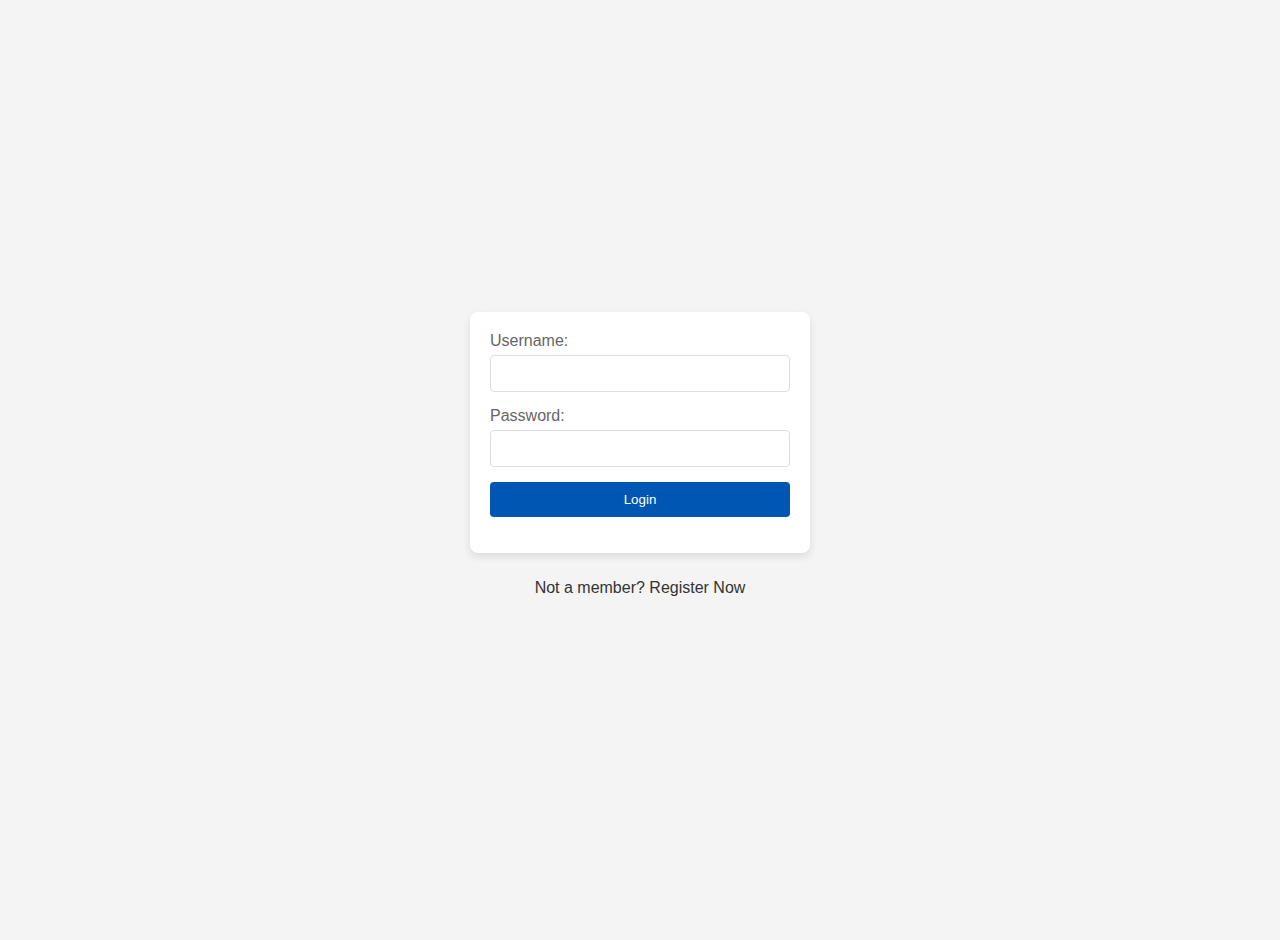
<file: src/main/webapp/index.html>
<!DOCTYPE html>
<html lang="en">
<head>
    <meta charset="UTF-8">
    <title>Login</title>
    <!-- Link to CSS files -->
    <link rel="stylesheet" href="css/indexstyle.css">
    <script src="makeCall.js" charset="utf-8" defer></script>
	<script src="login.js" charset="utf-8" defer></script>
    
</head>
<body>

 
<form action="#">
    <div class="form-group">
        <label for="username">Username:</label>
        <input type="text" id="username" name="username" required>
    </div>
    <div class="form-group">
        <label for="password">Password:</label>
        <input type="password" id="password" name="password" required>
    </div>
    <div class="form-group">
        <button id="loginbutton" type="submit" class="btn btn-primary">Login</button>
        <p id="loginError"></p>
    </div>
    
</form>
    <div class="form-group">
        <p class="btn btn-success">Not a member? Register Now</p>
    </div>

</body>
</html>
</file>
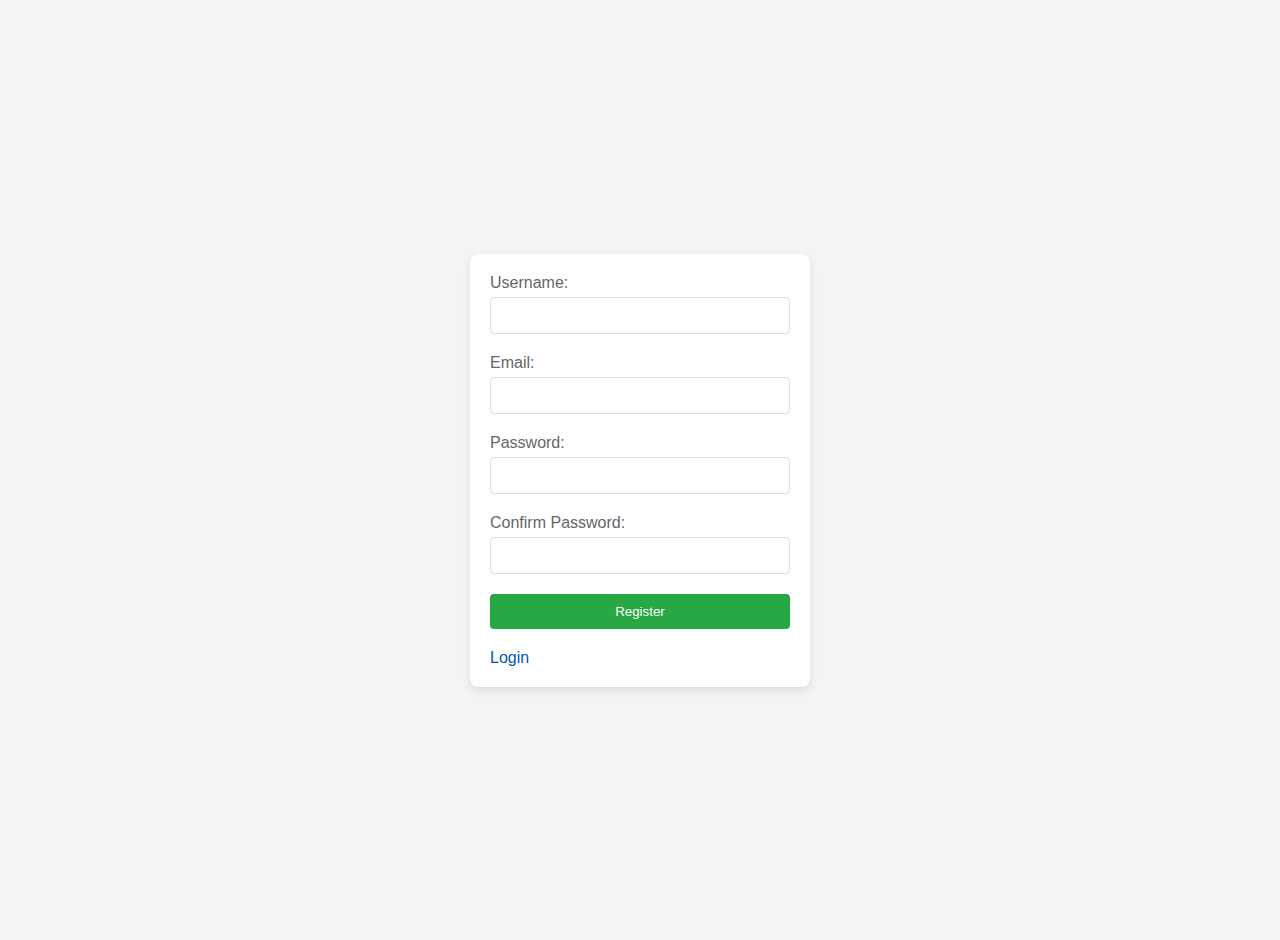
<file: src/main/webapp/registration.html>
<!DOCTYPE html>
<html lang="en" xmlns:th="http://www.thymeleaf.org">
<head>
    <meta charset="UTF-8">
    <title>Registration</title>
    <!-- Link to CSS files -->
    <link rel="stylesheet" href="css/registrationstyle.css">
    <script src="makeCall.js" charset="utf-8" defer></script>
	<script src="registration.js" charset="utf-8" defer></script>
</head>
<body>

<!-- under each fields i add the error, to catch internal server error -->
<p id="loginError"></p>
<form action = "Register" method="post" th:object="${user}">
    <div class="form-group">
        <label for="username">Username:</label>
        <input type="text" id="username" th:field="${username}" name="username" required>
        <p id="usernameTaken"></p>
    </div>
    <div class="form-group">
    
    <!-- to test with type = "text" -->
        <label for="email">Email:</label>
        <input type="email" id="email" name="email" required>
        <p id="emailError"></p>
    </div>
    <div class="form-group">
        <label for="password">Password:</label>
        <input type="password" id="password" name="password" required>
    </div>
    <div class="form-group">
        <label for="confirmPassword">Confirm Password:</label>
        <input type="password" id="confirmPassword" name="confirmPassword" required>
        <p  id="passwordError"></p>
        
    </div>
    <div class="form-group">
        <button id="registrationButton" type="submit" class="btn btn-success">Register</button>
    </div>
    
    <div class="login-link">
    <a href="index.html">Login</a>
    </div>
</form>

</body>
</html>
</file>
<file: src/main/webapp/css/indexstyle.css>
/* General body styles */
body {
    font-family: 'Arial', sans-serif;
    background-color: #f4f4f4;
    color: #333;
    margin: 0;
    padding: 20px;
    display: flex;
    align-items: center;
    justify-content: center;
    height: 100vh;
    flex-direction: column; /* Align items in a column */
}

/* Form styling */
form {
    background: #ffffff;
    padding: 20px;
    border-radius: 8px;
    box-shadow: 0 4px 8px rgba(0,0,0,0.1);
    width: 300px;
    margin-bottom: 10px; /* Add space between the form and the registration link */
}

.form-group {
    margin-bottom: 15px;
}

label {
    display: block;
    margin-bottom: 5px;
    color: #666;
}

input[type="text"],
input[type="password"] {
    width: 100%;
    padding: 10px;
    border: 1px solid #ddd;
    border-radius: 4px;
    box-sizing: border-box;
}

/* Button styling */
.btn-primary {
    background-color: #0056b3;
    color: white;
    border: none;
    padding: 10px 15px;
    display: block;
    width: 100%;
    cursor: pointer;
    border-radius: 4px;
    transition: background-color 0.3s;
}

.btn-primary:hover {
    background-color: #004494;
}


/* Link styling */
a {
    color: #0056b3;
    text-decoration: none;
}

a:hover {
    text-decoration: underline;
}

/* Registration link styling */
.registration-link p {
    text-align: center; /* Center-align the registration link text */
}

/* Error message styling */
/*
div[th\\:text] {
    color: #d9534f;
    background: #ffd2d2;
    padding: 10px;
    border-radius: 4px;
    margin-bottom: 15px;
    display: none; /* Initially hide and show via JavaScript or server-side logic if there are errors 
} */
</file>
<file: src/main/webapp/css/registrationstyle.css>
/* General body styles */
body {
    font-family: 'Arial', sans-serif;
    background-color: #f4f4f4;
    color: #333;
    margin: 0;
    padding: 20px;
    display: flex;
    align-items: center;
    justify-content: center;
    height: 100vh;
}

/* Form styling */
form {
    background: #ffffff;
    padding: 20px;
    border-radius: 8px;
    box-shadow: 0 4px 8px rgba(0,0,0,0.1);
    width: 300px;
}

.form-group {
    margin-bottom: 20px;
}

label {
    display: block;
    margin-bottom: 5px;
    color: #666;
}

input[type="text"],
input[type="email"],
input[type="password"] {
    width: 100%;
    padding: 10px;
    border: 1px solid #ddd;
    border-radius: 4px;
    box-sizing: border-box;
}

/* Button styling */
.btn-success {
    background-color: #28a745;
    color: white;
    border: none;
    padding: 10px 15px;
    display: block;
    width: 100%;
    cursor: pointer;
    border-radius: 4px;
    transition: background-color 0.3s;
}

.btn-success:hover {
    background-color: #218838;
}

a {
    color: #0056b3;
    text-decoration: none;
}

a:hover {
    text-decoration: underline;
}

.login-link p {
    text-align: center; /* Center-align the registration link text */
}

/* Error messages */
/*
p[th\\:text] {
    color: #d9534f;
    background-color: #ffd2d2;
    padding: 5px;
    border-radius: 4px;
    font-size: 0.8rem;
    display: none; /* Initially hide, shown if there's an error 
} */

/* Adding subtle transitions for inputs */
input[type="text"]:focus,
input[type="email"]:focus,
input[type="password"]:focus {
    border-color: #80bdff;
    outline: none;
    box-shadow: 0 0 0 0.2rem rgba(0,123,255,.25);
}
</file>
